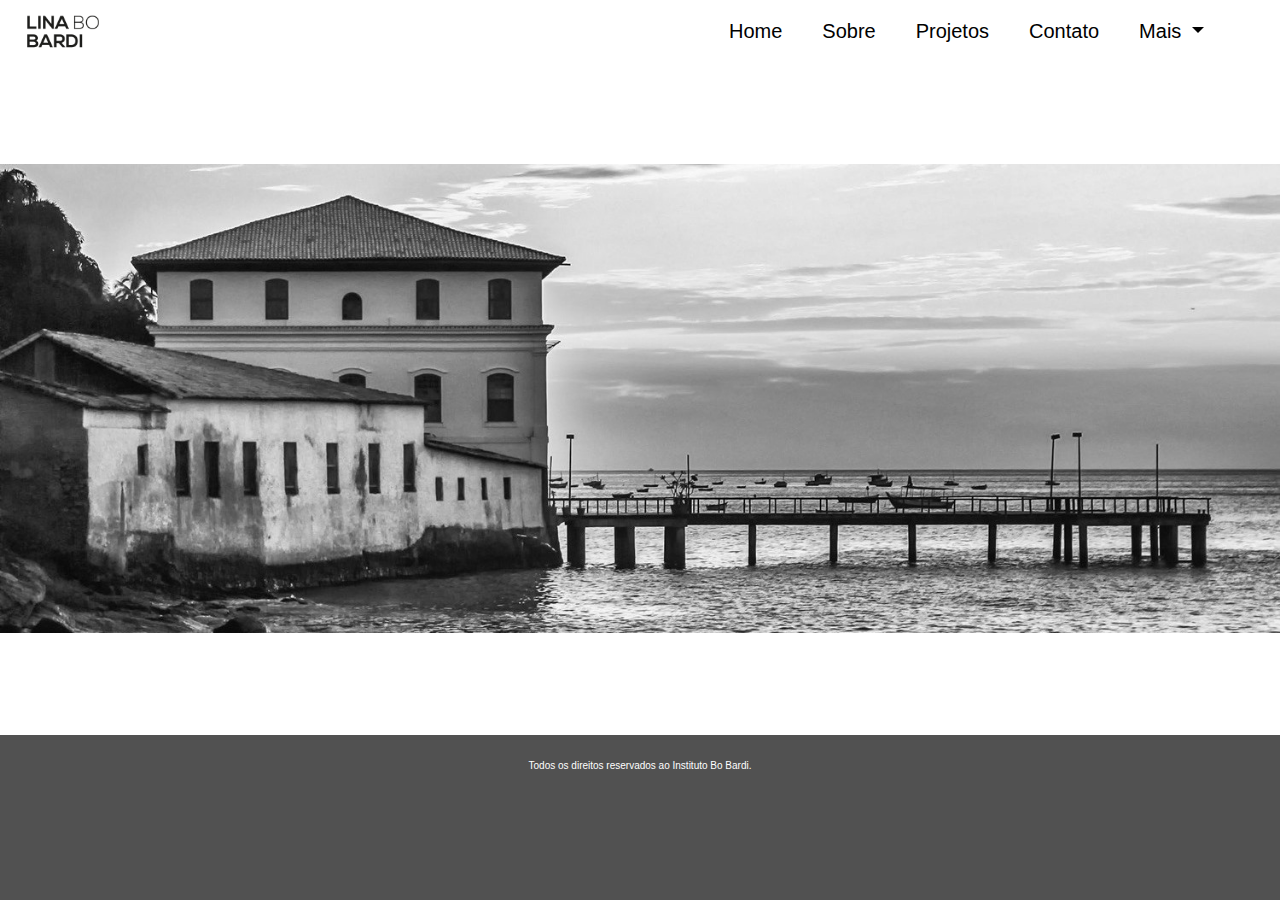
<file: index.html>
<!doctype html>
<html lang="pt-br" class="h-100">
    <head>
        <meta charset="UTF-8">
        <meta http-equiv="X-UA-Compatible" content="IE=edge">
        <meta name="viewport" content="width=device-width, initial-scale=1.0">
        <title>BO Bardi</title>
        <link rel="icon" href="img/favicon.jpg"/>
        <link rel="stylesheet" href="css/bootstrap.min.css"/>
        <link rel="stylesheet" href="https://cdn.jsdelivr.net/npm/bootstrap-icons@1.4.1/font/bootstrap-icons.css"/>
        <link rel="stylesheet" href="css/estilo.css"/>
    </head>
    <body>
        <header class="localLogo">
            <nav class="navbar navbar-expand-lg navbar-light">
               <div class="container-fluid">
                   <a href="index.html">
                       <img src="img/logo.png" title="lina" alt="lina" class="logo"/>
                   </a>
                   <button class="navbar-toggler" type="button" data-bs-toggle="collapse" data-bs-target="#navbarSupportedContent" aria-controls="navbarSupportedContent" aria-expanded="false" aria-label="Toggle navigation">
                       <span class="navbar-toggler-icon"></span>
                   </button>
                   <div class="alinhamentoMenu collapse navbar-collapse" id="navbarSupportedContent">
                       <ul class="navbar-nav w-100 me-auto mb-2 mb-lg-0">
                           <li class="nav-item">
                               <a class="corMenu" aria-current="page" href="index.html">Home</a>
                           </li>
                           <li class="nav-item">
                               <a class="corMenu" aria-current="page" href="sobre.html">Sobre</a>
                           </li>
                           <li class="nav-item">
                               <a class="corMenu" aria-current="page" href="projetos.html">Projetos</a>
                           </li>
                           <li class="nav-item">
                               <a class="corMenu" aria-current="page" href="contato.html">Contato</a>
                           </li>
                           <li class="nav-item dropdown ml-auto">
                               <a class="corMenu dropdown-toggle" href="#" id="navbarDropdownMenuLink" role="button" data-bs-toggle="dropdown" aria-expanded="false">
                               Mais
                               </a>
                               <ul class="dropdown-menu" aria-labelledby="navbarDropdownMenuLink">
                                   <li><a class="dropdown-item" href="http://institutobardi.com.br/">Instituto</a></li>
                                   <li><a class="dropdown-item" href="http://enciclopedia.itaucultural.org.br/pessoa1646/lina-bo-bardi">Enciclopédia</a></li>
                                   <li><a class="dropdown-item" href="https://www.archdaily.com.br/br/tag/lina-bo-bardi/">Archdaily</a></li>
                               </ul>
                           </li>
                       </ul>
                   </div>
               </div>
           </nav>      
       </header>
        <section>
            <a>
                <img class="imagemResponsiva" src="img/solar.jpg" title="solar" alt="solar"/>
            </a>
        </section>
        <footer>
            <div class="container">
                <p>Todos os direitos reservados ao Instituto Bo Bardi.</p>
            </div>
        </footer>
            <script src="js/bootstrap.bundle.min.js"></script>
    </body>
</html>
</file>
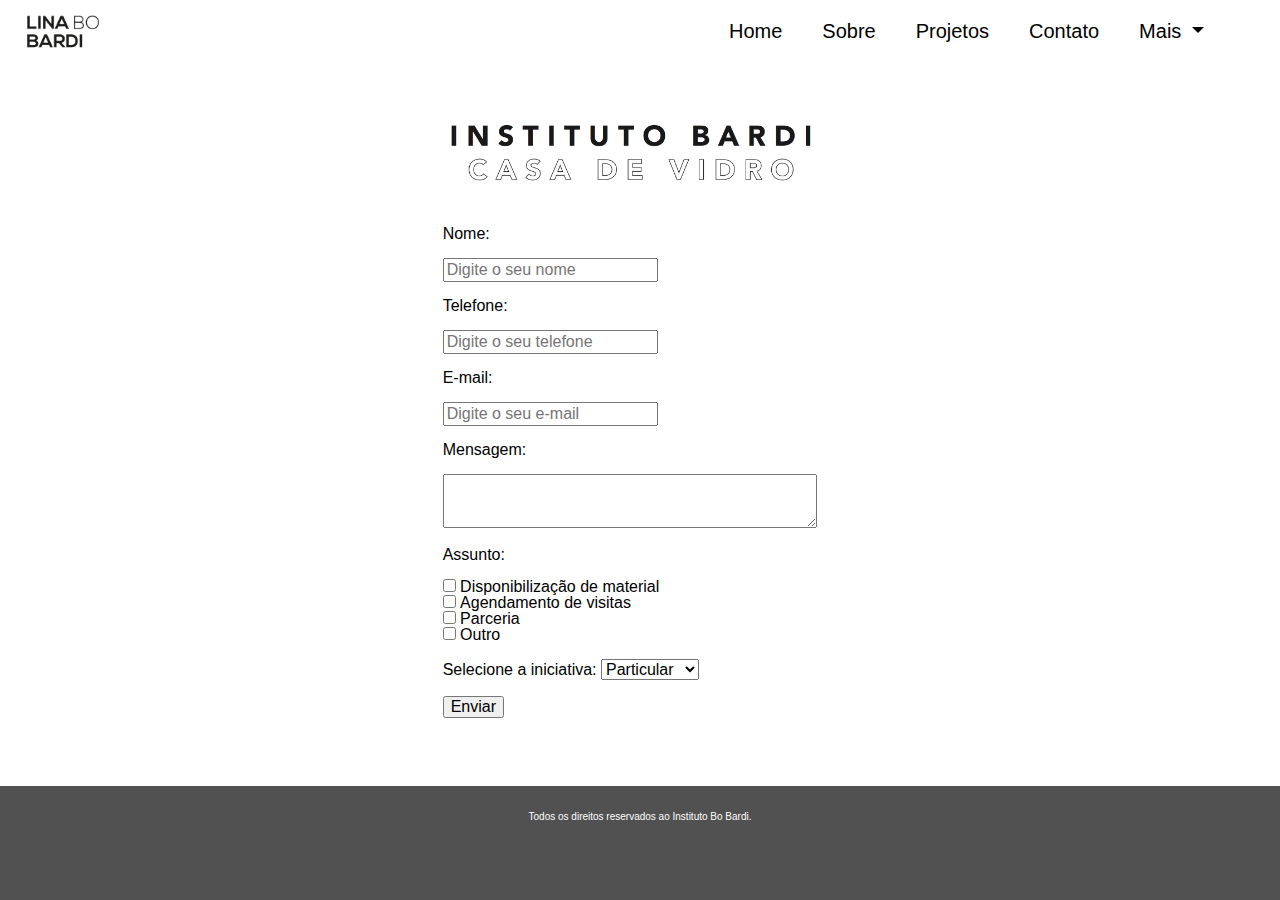
<file: contato.html>
<!doctype html>
<html lang="pt-br" class="h-100">
    <head>
        <meta charset="UTF-8">
        <meta http-equiv="X-UA-Compatible" content="IE=edge">
        <meta name="viewport" content="width=device-width, initial-scale=1.0">
        <title>BO Bardi</title>
        <link rel="icon" href="img/favicon.jpg"/>
        <link rel="stylesheet" href="css/bootstrap.min.css"/>
        <link rel="stylesheet" href="https://cdn.jsdelivr.net/npm/bootstrap-icons@1.4.1/font/bootstrap-icons.css"/>
        <link rel="stylesheet" href="css/estilo.css"/>
    </head>
    <body>
        <header class="localLogo">
            <nav class="navbar navbar-expand-lg navbar-light">
               <div class="container-fluid">
                   <a href="index.html">
                       <img src="img/logo.png" title="lina" alt="lina" class="logo"/>
                   </a>
                   <button class="navbar-toggler" type="button" data-bs-toggle="collapse" data-bs-target="#navbarSupportedContent" aria-controls="navbarSupportedContent" aria-expanded="false" aria-label="Toggle navigation">
                       <span class="navbar-toggler-icon"></span>
                   </button>
                   <div class="alinhamentoMenu collapse navbar-collapse" id="navbarSupportedContent">
                       <ul class="navbar-nav w-100 me-auto mb-2 mb-lg-0">
                           <li class="nav-item">
                               <a class="corMenu" aria-current="page" href="index.html">Home</a>
                           </li>
                           <li class="nav-item">
                               <a class="corMenu" aria-current="page" href="sobre.html">Sobre</a>
                           </li>
                           <li class="nav-item">
                               <a class="corMenu" aria-current="page" href="projetos.html">Projetos</a>
                           </li>
                           <li class="nav-item">
                               <a class="corMenu" aria-current="page" href="contato.html">Contato</a>
                           </li>
                           <li class="nav-item dropdown ml-auto">
                               <a class="corMenu dropdown-toggle" href="#" id="navbarDropdownMenuLink" role="button" data-bs-toggle="dropdown" aria-expanded="false">
                               Mais
                               </a>
                               <ul class="dropdown-menu" aria-labelledby="navbarDropdownMenuLink">
                                   <li><a class="dropdown-item" href="http://institutobardi.com.br/">Instituto</a></li>
                                   <li><a class="dropdown-item" href="http://enciclopedia.itaucultural.org.br/pessoa1646/lina-bo-bardi">Enciclopédia</a></li>
                                   <li><a class="dropdown-item" href="https://www.archdaily.com.br/br/tag/lina-bo-bardi/">Archdaily</a></li>
                                </ul>
                            </li>
                        </ul>
                    </div>
                </div>
            </nav>      
       </header>
        <section>
            <div class="container-fluid">
                <div class="row">
                    <div class="col-4">
                        
                    </div>
                    <div class="col-sm-4 textoSobre">
                        <div>
                            <img class="imagemResponsiva" src="img/institutoBardi.png" title="lina" alt="lina"/>
                        </div>
                        <div>
                            <form>
                                <br><br>
                                <label>Nome:</label>
                                <br><br>
                                <input type="text" name="nome" id="nome" placeholder="Digite o seu nome"/>
                                <br><br>                       
                                <label>Telefone:</label>
                                <br><br>
                                <input type="number" name="telefone" id="telefone" placeholder="Digite o seu telefone"/>
                                <br><br>
                                <label>E-mail:</label>
                                <br><br>
                                <input type="text" name="e-mail" id="e-mail" placeholder="Digite o seu e-mail"/>
                                <br><br>                            
                                <label>Mensagem:</label>
                                <br><br>
                                <textarea name="Mensagem" cols="38" rows="3" id="mensagem placeholder="Digite a sua mensagem"></textarea>
                                <br><br>                       
                                <p>Assunto:</p>
                                <input type="checkbox" id="material" name="material" value="material">
                                <label for="material">Disponibilização de material</label>
                                <br>
                                <input type="checkbox" id="visitas" name="visitas" value="visitas">
                                <label for="material">Agendamento de visitas</label>
                                <br>
                                <input type="checkbox" id="parceria" name="parceria" value="parceria">
                                <label for="material">Parceria</label>
                                <br>
                                <input type="checkbox" id="outro" name="outro" value="outro">
                                <label for="material">Outro</label>
                                <br><br>                              
                                <label>Selecione a iniciativa:</label>
                                <select>
                                    <option value="particular">Particular</option>
                                    <option value="publica">Pública</option>
                                    <option value="institucinal">Institucinal</option>
                                    <option value="outra">Outra</option>
                                </select>
                                <br><br>
                                <input type="submit" onclick="alert('Agradecemos o seu contato, enviamos uma mensagem no e-mail informado.')" value="Enviar"/>
                                <br><br>
                            </form>
                        </div>                       
                    </div>
                    <div class="col-sm-4">
                        
                    </div>
                </div>
              </div>
        </section>
        <footer>
            <div class="container">
                <p>Todos os direitos reservados ao Instituto Bo Bardi.</p>
            </div>
        </footer>
        <script src="js/bootstrap.bundle.min.js"></script>
    </body>
</html>
</file>
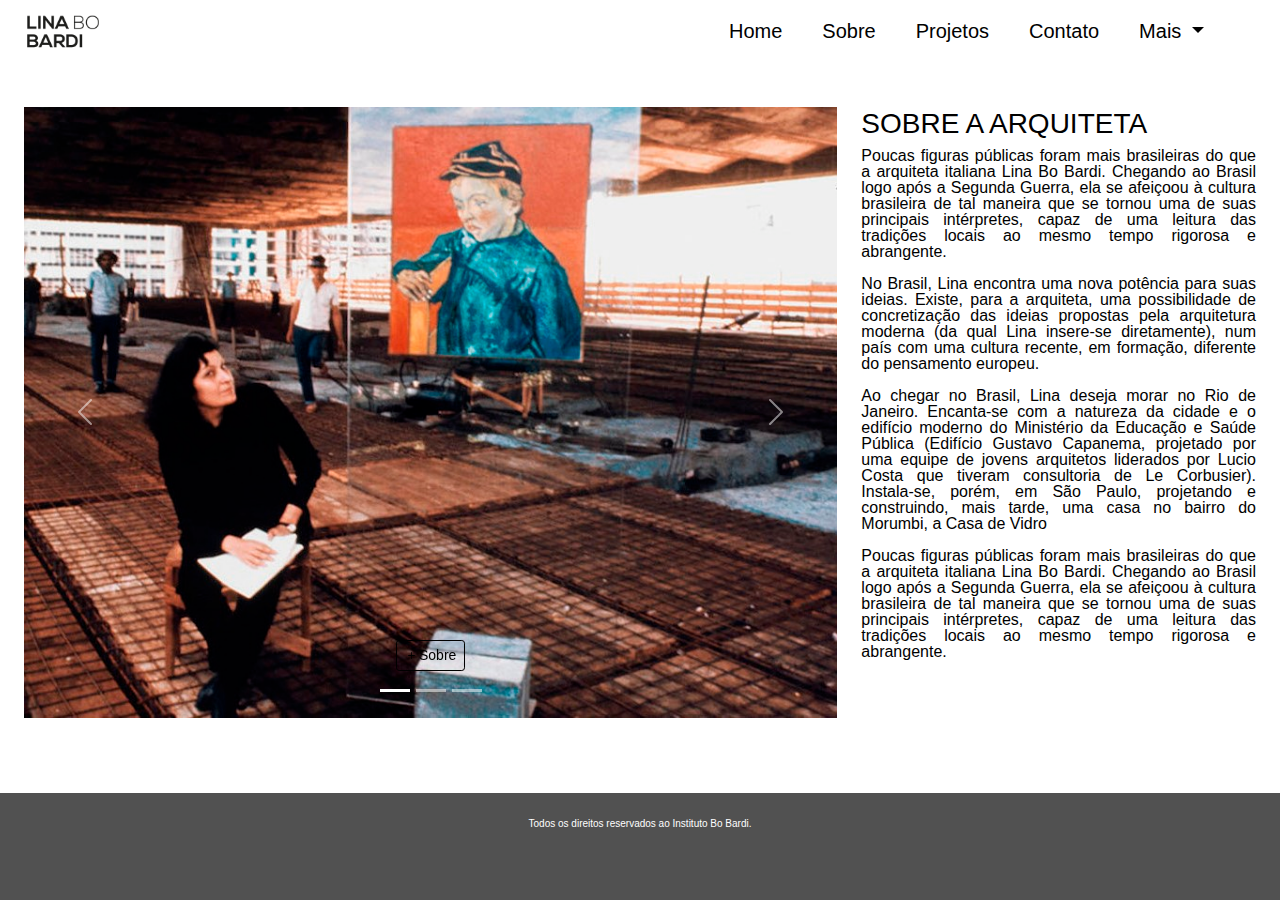
<file: sobre.html>
<!doctype html>
<html lang="pt-br" class="h-100">
    <head>
        <meta charset="UTF-8">
        <meta http-equiv="X-UA-Compatible" content="IE=edge">
        <meta name="viewport" content="width=device-width, initial-scale=1.0">
        <title>BO Bardi</title>
        <link rel="icon" href="img/favicon.jpg"/>
        <link rel="stylesheet" href="css/bootstrap.min.css"/>
        <link rel="stylesheet" href="https://cdn.jsdelivr.net/npm/bootstrap-icons@1.4.1/font/bootstrap-icons.css"/>
        <link rel="stylesheet" href="css/estilo.css"/>
    </head>
    <body>
        <header>
            <nav class="navbar navbar-expand-lg navbar-light">
               <div class="container-fluid">
                   <a href="index.html">
                       <img src="img/logo.png" title="lina" alt="lina" class="logo"/>
                   </a>
                   <button class="navbar-toggler" type="button" data-bs-toggle="collapse" data-bs-target="#navbarSupportedContent" aria-controls="navbarSupportedContent" aria-expanded="false" aria-label="Toggle navigation">
                       <span class="navbar-toggler-icon"></span>
                   </button>
                   <div class="alinhamentoMenu collapse navbar-collapse" id="navbarSupportedContent">
                       <ul class="navbar-nav w-100 me-auto mb-2 mb-lg-0">
                           <li class="nav-item">
                               <a class="corMenu" aria-current="page" href="index.html">Home</a>
                           </li>
                           <li class="nav-item">
                               <a class="corMenu" aria-current="page" href="sobre.html">Sobre</a>
                           </li>
                           <li class="nav-item">
                               <a class="corMenu" aria-current="page" href="projetos.html">Projetos</a>
                           </li>
                           <li class="nav-item">
                               <a class="corMenu" aria-current="page" href="contato.html">Contato</a>
                           </li>
                           <li class="nav-item dropdown ml-auto">
                               <a class="corMenu dropdown-toggle" href="#" id="navbarDropdownMenuLink" role="button" data-bs-toggle="dropdown" aria-expanded="false">
                               Mais
                               </a>
                               <ul class="dropdown-menu" aria-labelledby="navbarDropdownMenuLink">
                                   <li><a class="dropdown-item" href="http://institutobardi.com.br/">Instituto</a></li>
                                   <li><a class="dropdown-item" href="http://enciclopedia.itaucultural.org.br/pessoa1646/lina-bo-bardi">Enciclopédia</a></li>
                                   <li><a class="dropdown-item" href="https://www.archdaily.com.br/br/tag/lina-bo-bardi/">Archdaily</a></li>
                               </ul>
                           </li>
                       </ul>
                   </div>
               </div>
           </nav>      
       </header>
        <section>
            <div class="container-fluid alinhamentoImagemSobre">
                <div class="row">
                    <div class="col-sm-8">                                                        
                        <div id="carouselExampleCaptions" class="carousel slide" data-bs-ride="carousel">
                            <div class="carousel-indicators">
                              <button type="button" data-bs-target="#carouselExampleCaptions" data-bs-slide-to="0" class="active" aria-current="true" aria-label="Slide 1"></button>
                              <button type="button" data-bs-target="#carouselExampleCaptions" data-bs-slide-to="1" aria-label="Slide 2"></button>
                              <button type="button" data-bs-target="#carouselExampleCaptions" data-bs-slide-to="2" aria-label="Slide 3"></button>
                            </div>
                            <div class="carousel-inner">
                              <div class="carousel-item active">
                                <img src="img/carousel/lina1.jpg" class="d-block w-100 imagemresponsiva" alt="...">
                                <div class="carousel-caption d-none d-md-block">
                                    <div class="btn-group">
                                        <a href="http://institutobardi.com.br/" class="btn btn-saibaMais">
                                        <button type="button" class="botaoCarouse1 btn btn-sm btn-outline-secondary btn btn-saibaMais bi-plus">Sobre</button>
                                        </a>
                                    </div>
                                </div>
                              </div>
                              <div class="carousel-item">
                                <img src="img/carousel/lina2.jpg" class="d-block w-100 imagemresponsiva" alt="...">
                                <div class="carousel-caption d-none d-md-block">
                                    <div class="btn-group">
                                        <a href="http://institutobardi.com.br/" class="btn btn-saibaMais">
                                        <button type="button" class="botaoCarouse1 btn btn-sm btn-outline-secondary btn btn-saibaMais bi-plus">Sobre</button>
                                        </a>
                                    </div>
                                </div>
                              </div>
                              <div class="carousel-item">
                                <img src="img/carousel/lina3.jpg" class="d-block w-100 imagemresponsiva" alt="...">
                                <div class="carousel-caption d-none d-md-block">
                                    <div class="btn-group">
                                        <a href="http://institutobardi.com.br/" class="btn btn-saibaMais">
                                        <button type="button" class="botaoCarouse1 btn btn-sm btn-outline-secondary btn btn-saibaMais bi-plus">Sobre</button>
                                        </a>
                                    </div>
                                </div>
                              </div>
                            </div>
                            <button class="carousel-control-prev" type="button" data-bs-target="#carouselExampleCaptions" data-bs-slide="prev">
                              <span class="carousel-control-prev-icon" aria-hidden="true"></span>
                              <span class="visually-hidden">Previous</span>
                            </button>
                            <button class="carousel-control-next" type="button" data-bs-target="#carouselExampleCaptions" data-bs-slide="next">
                              <span class="carousel-control-next-icon" aria-hidden="true"></span>
                              <span class="visually-hidden">Next</span>
                            </button>
                          </div>                         
                    </div>
                    <div class="col-sm-4 textoSobre">
                        <h3>SOBRE A ARQUITETA</h3>
                        <P>Poucas figuras públicas foram mais brasileiras do que a arquiteta italiana Lina Bo Bardi. Chegando ao Brasil logo após a Segunda Guerra, ela se afeiçoou à cultura brasileira de tal maneira que se tornou uma de suas principais intérpretes, capaz de uma leitura das tradições locais ao mesmo tempo rigorosa e abrangente.</P>               
                        <p>No Brasil, Lina encontra uma nova potência para suas ideias. Existe, para a arquiteta, uma possibilidade de concretização das ideias propostas pela arquitetura moderna (da qual Lina insere-se diretamente), num país com uma cultura recente, em formação, diferente do pensamento europeu. </p>
                        <p>Ao chegar no Brasil, Lina deseja morar no Rio de Janeiro. Encanta-se com a natureza da cidade e o edifício moderno do Ministério da Educação e Saúde Pública (Edifício Gustavo Capanema, projetado por uma equipe de jovens arquitetos liderados por Lucio Costa que tiveram consultoria de Le Corbusier). Instala-se, porém, em São Paulo, projetando e construindo, mais tarde, uma casa no bairro do Morumbi, a Casa de Vidro</p>
                        <P>Poucas figuras públicas foram mais brasileiras do que a arquiteta italiana Lina Bo Bardi. Chegando ao Brasil logo após a Segunda Guerra, ela se afeiçoou à cultura brasileira de tal maneira que se tornou uma de suas principais intérpretes, capaz de uma leitura das tradições locais ao mesmo tempo rigorosa e abrangente.</P>               
                    </div>
                </div>
              </div>
        </section>
        <footer>
            <div class="container">
                <p>Todos os direitos reservados ao Instituto Bo Bardi.</p>
            </div>
        </footer>
        <script src="js/bootstrap.bundle.min.js"></script>
    </body>
</html>
</file>
<file: css/estilo.css>
*{
    margin: 0;
    list-style: none;
}


header{
    background-color: white;
    padding: auto;   
}
 
.logo{
    width:100px;
    height: auto;
    padding: 4px 10px 4px 10px;
}

.alinhamentoMenu{
    /* padding-left: 40em; */
    margin: 6px;
    position: absolute;
    top:0;
    right: 50px;
}
header nav li{
    padding: 10px 10px 10px 10px;
}
.corMenu{
    color: black;
    font-size: 20px;
    text-decoration: none;
    padding: 20px 10px 20px 10px;
}
.corMenu:hover{
    background-color:#E0E0E0;
    padding: 20px 10px 20px 10px;
    border-radius: 0px;
    color: black;
}
body{
    background-color: white;
    font-family:'Franklin Gothic Medium', 'Arial Narrow', Arial, sans-serif;
    color: black;
    display: grid;
    min-height: 100%;
}
.row{
    width: 100%;
    margin: 0;
    border: 0;
    padding: 0;
}
.imagemResponsiva{
    height: auto;
    width: 100%;  
}

.alinhamentoImagemSobre{
    margin-bottom: 30px;
}

footer{
    background-color:#515151 !important; 
    padding: 10px;
    width:100%;
}
footer p{
    color: white !important;
    text-align: center !important;
    font-family: Verdana, Geneva, Tahoma, sans-serif;
    font-size: 10px !important;
    font-weight: lighter !important;
    margin-top: 13px;
    margin-bottom: 15px;
}
.textoSobre{
    text-align:justify;
    line-height: 1;
    font-weight: lighter;
}
.contatoCentralizado{
    padding-left: 30%;
    padding-right: 30%;
}
.imagensAlbum{
    filter:grayscale(100%);
}
.botaoCarouse1{
    color: black;
    border-color: black;
}
.botaoCarouse1:hover{
    color: white;
    border-color: black;
    background-color:black
}
.tituloProjetos{
    margin-left: 4%;
}
</file>
